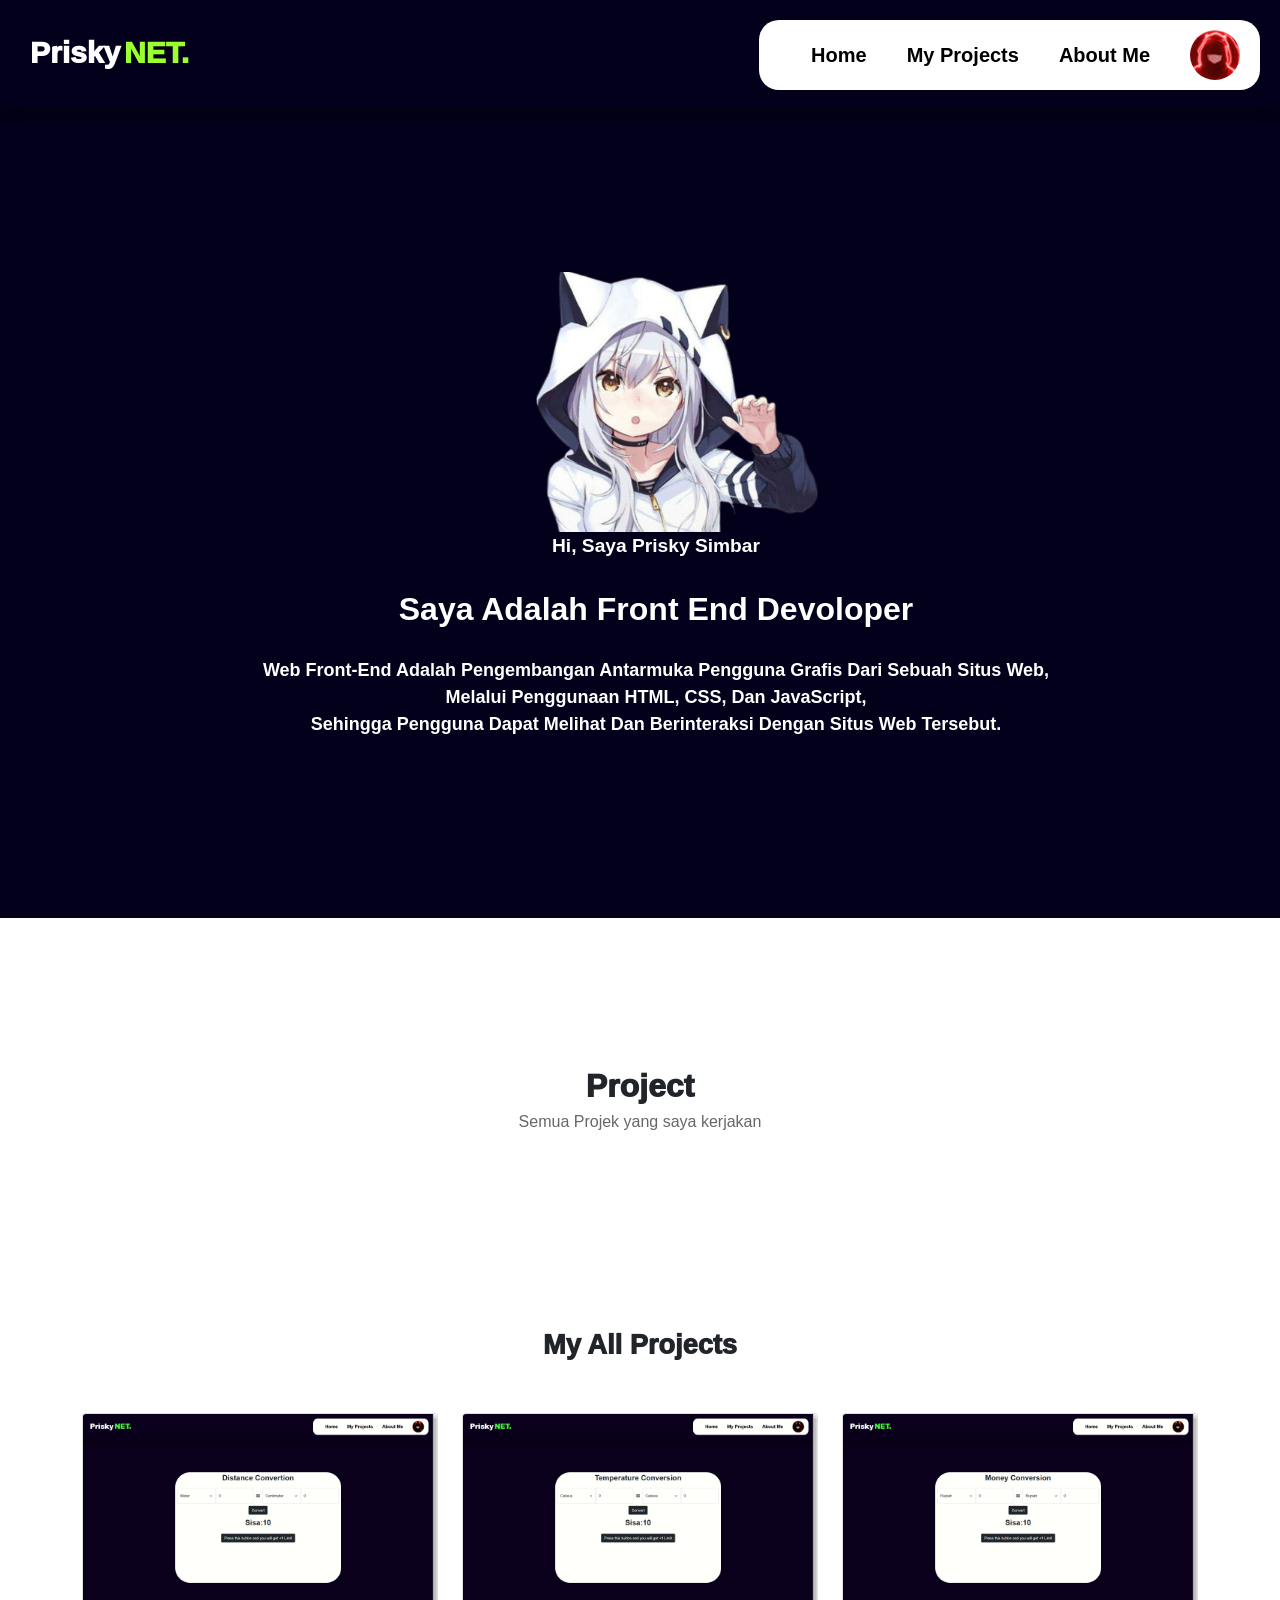
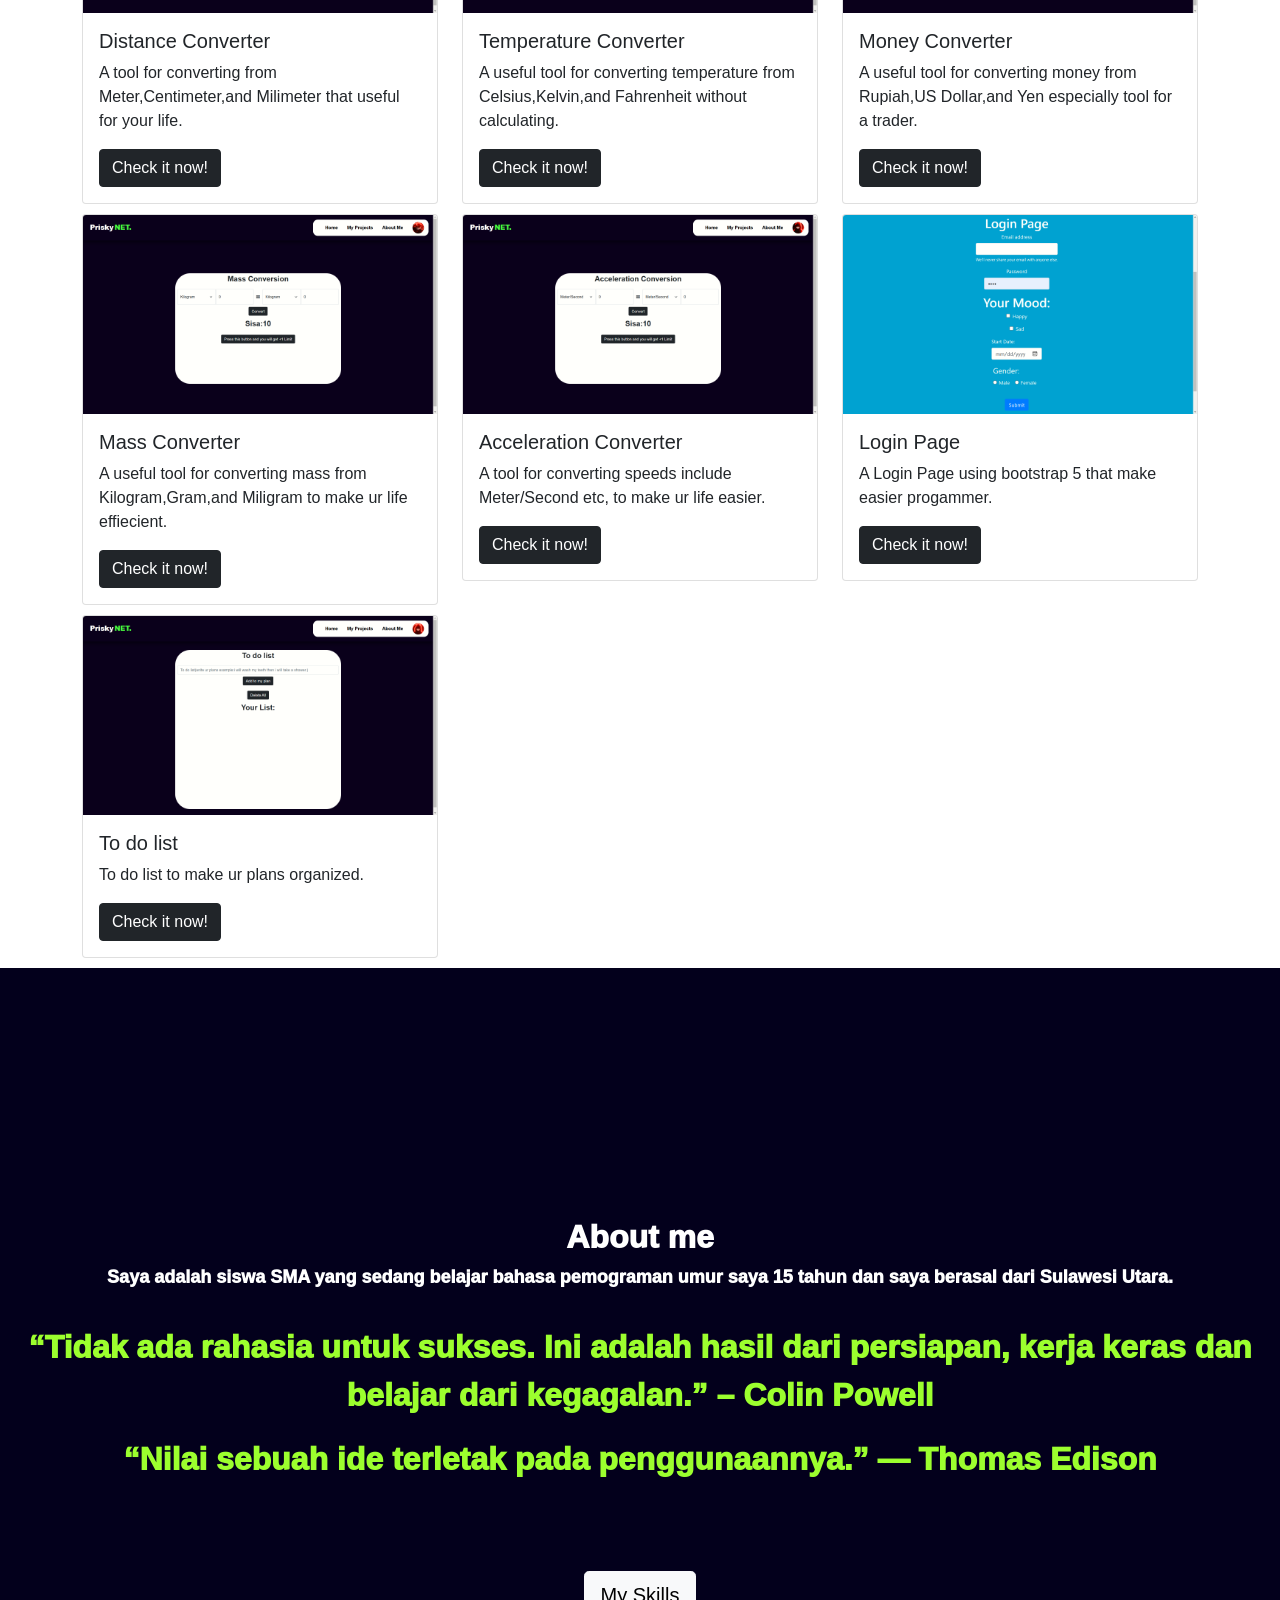
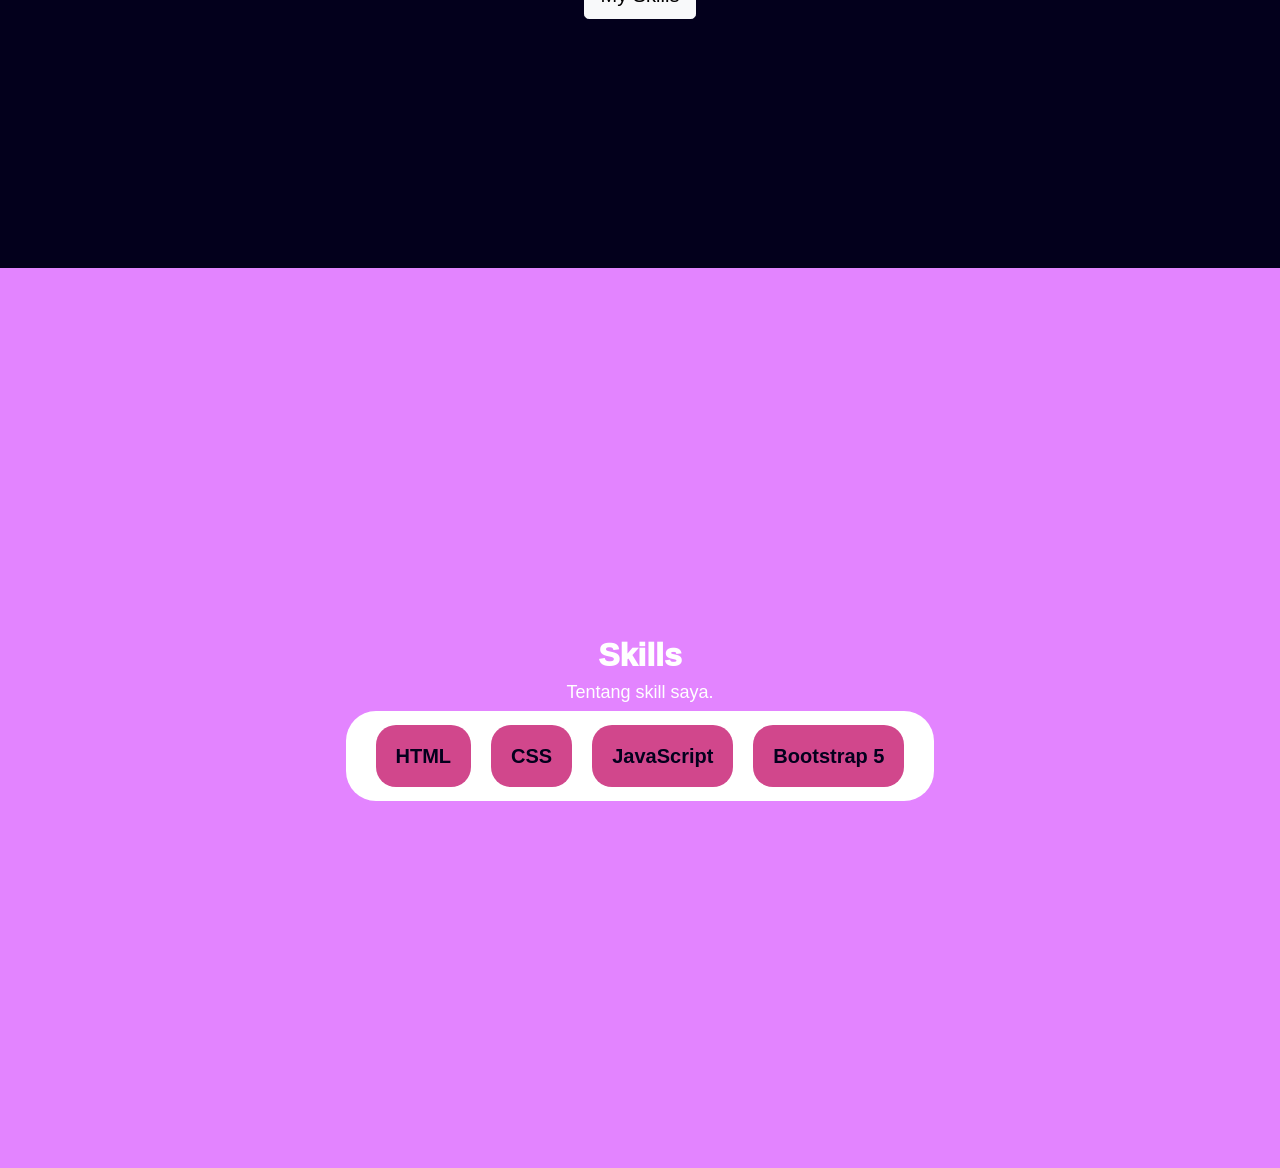
<file: index.html>
<!DOCTYPE html>
<html lang="en">

<head>
    <meta charset="UTF-8">
    <meta http-equiv="X-UA-Compatible" content="IE=edge">
    <meta name="viewport" content="width=device-width, initial-scale=1.0">
    <title>prisky.site</title>
    <link rel="stylesheet" href="design.css">
    <link rel="preconnect" href="https://fonts.googleapis.com">
    <link rel="preconnect" href="https://fonts.gstatic.com" crossorigin>
    <link rel="stylesheet" href="css/bootstrap.min.css">
    <script src="js/bootstrap.bundle.min.js"></script>
</head>

<body>
    <!-- NAVIGATION BAR -->
    <div class="fContainer">
        <nav class="wrapper">
            <div class="brand">
                <div class="firstname">Prisky</div>
                <div class="julukan">NET.</div>
            </div>
            <ul class="navigation">
                <li class="li-navbar"><a href="" class="active">Home</a></li>
                <li class="li-navbar"><a href="#project">My Projects</a></li>
                <li class="li-navbar"><a href="#aboutme">About me</a></li>
                <li><img src="discord-pfp-red.gif" alt=""></li>
            </ul>
        </nav>
    </div>
    <!-- NAVIGATION BAR SELESAI -->

    <!-- PERKENALAN -->
    <div class="perkenalan-container">
        <ul class="halo">
            <li class="anime"><img src="fuji.png" alt=""></li>
            <li class="listkata hai">Hi, Saya Prisky Simbar</li>
            <br>
            <li class="listkata front">Saya adalah Front End Devoloper</li>
            <br>
            <li class="listkata deskripsi">web front-end adalah pengembangan antarmuka pengguna grafis dari sebuah situs
                web, <br> melalui penggunaan HTML, CSS, dan JavaScript, <br>sehingga pengguna dapat melihat dan
                berinteraksi dengan situs web tersebut.</li>
        </ul>
    </div>
    <!-- PERKENALAN SELESAI -->

    <!-- PROJEK SAYA -->
    <div class="projek-container" id="project">
        <div class="project">Project</div>
        <div class="project-desc">Semua Projek yang saya kerjakan</div>
    </div>
    <!-- PROJEK TITLE SELESAI -->

    <div class="projek-containermy" id="project">
        <div class="projectmy">My All Projects</div>
    </div>

    <!-- LIST PROJECT -->
    <div class="container">
        <div class="row">
            <div class="col-md-4 " style="margin-bottom: 10px;">
                <div class="card" >
                    <img src="meter.png" class="card-img-top" alt="...">
                    <div class="card-body">
                    <h5 class="card-title">Distance Converter</h5>
                    <p class="card-text">A tool for converting from Meter,Centimeter,and Milimeter that useful for your life.
                        </p>
                    <a href="meter.html" class="btn btn-dark">Check it now!</a>
                    </div>
                </div>
            </div>
            <div class="col-md-4" style="margin-bottom: 10px;">
                <div class="card" >
                    <img src="temperature.png" class="card-img-top" alt="...">
                    <div class="card-body">
                    <h5 class="card-title">Temperature Converter</h5>
                    <p class="card-text">A useful tool for converting temperature from Celsius,Kelvin,and Fahrenheit without calculating.</p>
                    <a href="temperature.html" class="btn btn-dark">Check it now!</a>
                    </div>
                </div>
            </div>
            <div class="col-md-4" style="margin-bottom: 10px;">
                <div class="card">
                    <img src="money.png" class="card-img-top" alt="...">
                    <div class="card-body">
                    <h5 class="card-title">Money Converter</h5>
                    <p class="card-text">A useful tool for converting money from Rupiah,US Dollar,and Yen especially tool for a trader.</p>
                    <a href="money.html" class="btn btn-dark">Check it now!</a>
                    </div>
                </div>
            </div>
            <div class="col-md-4" style="margin-bottom: 10px;">
                <div class="card">
                    <img src="mass.png" class="card-img-top" alt="...">
                    <div class="card-body">
                    <h5 class="card-title">Mass Converter</h5>
                    <p class="card-text">A useful tool for converting mass from Kilogram,Gram,and Miligram to make ur life effiecient.</p>
                    <a href="mass.html" class="btn btn-dark">Check it now!</a>
                    </div>
                </div>
            </div>
            <div class="col-md-4" style="margin-bottom: 10px;">
                <div class="card">
                    <img src="acc.png" class="card-img-top" alt="...">
                    <div class="card-body">
                    <h5 class="card-title">Acceleration Converter</h5>
                    <p class="card-text">A tool for converting speeds include Meter/Second etc, to make ur life easier.</p>
                    <a href="acceleration.html" class="btn btn-dark">Check it now!</a>
                    </div>
                </div>
            </div>
            <div class="col-md-4" style="margin-bottom: 10px;">
                <div class="card">
                    <img src="login.png" class="card-img-top" alt="...">
                    <div class="card-body">
                    <h5 class="card-title">Login Page</h5>
                    <p class="card-text">A Login Page using bootstrap 5 that make easier progammer.</p>
                    <a href="login.html" class="btn btn-dark">Check it now!</a>
                    </div>
                </div>
            </div>
            <div class="col-md-4" style="margin-bottom: 10px;">
                <div class="card">
                    <img src="todo.png" class="card-img-top" alt="...">
                    <div class="card-body">
                    <h5 class="card-title">To do list</h5>
                    <p class="card-text">To do list to make ur plans organized.</p>
                    <a href="todo.html" class="btn btn-dark">Check it now!</a>
                    </div>
                </div>
            </div>
        </div>
    </div>

    <div class="aboutme" id="aboutme">
        <h1 class="me">About me</h1>
        <p class="mee" >Saya adalah siswa SMA yang sedang 
            belajar bahasa pemograman umur saya 15 tahun dan saya berasal dari Sulawesi Utara.</p>
        <p class="mee"></p>    
        <p class="meee">“Tidak ada rahasia untuk sukses. Ini adalah hasil dari persiapan, kerja keras dan belajar dari kegagalan.” – Colin Powell</p>
        <p class="meee">“Nilai sebuah ide terletak pada penggunaannya.” — Thomas Edison</p>
        <br>
        <br>
        <br>
        <a href="#cile" class="btn btn-light btn-lg">My Skills</a>
    </div>

    <div class="skill" id="cile">
        <div class="skills">Skills</div>
        <div class="skillss">Tentang skill saya.</div>
        <div class="list">
            <ul class="ul">
                <li class="pernama"><a href="#">HTML</a></li>
                <li class="pernama"><a href="#">CSS</a></li>
                <li class="pernama"><a href="#">JavaScript</a></li>
                <li class="pernama"><a href="#">Bootstrap 5</a></li>
            </ul>
        </div>
    </div>

</body>

</html>
</file>
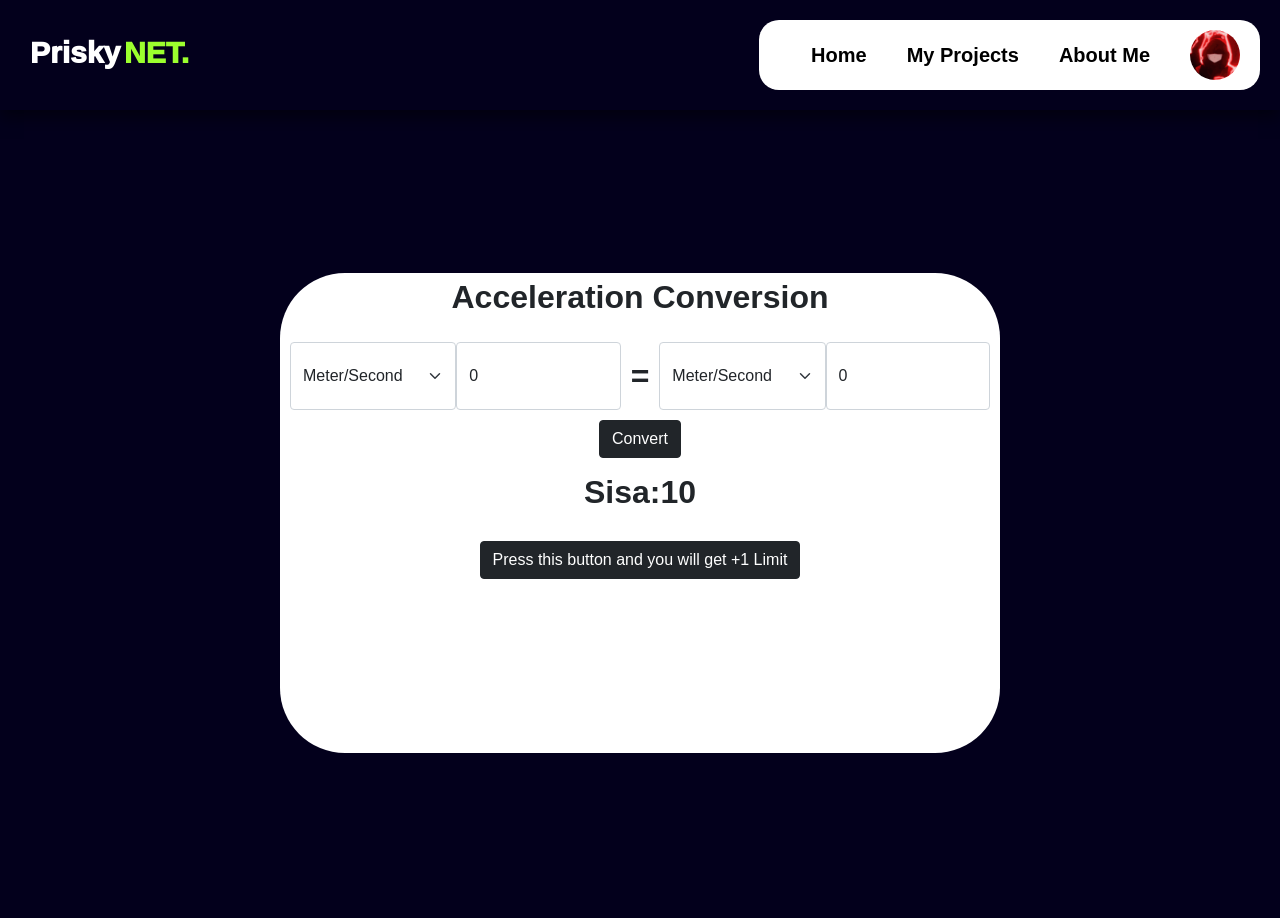
<file: acceleration.html>
<!DOCTYPE html>
<html lang="en">

<head>
    <meta charset="UTF-8">
    <meta http-equiv="X-UA-Compatible" content="IE=edge">
    <meta name="viewport" content="width=device-width, initial-scale=1.0">
    <title>prisky.site</title>
    <link rel="stylesheet" href="design.css">
    <link rel="stylesheet" href="css/bootstrap.min.css">
    <script src="js/bootstrap.bundle.min.js"></script>
    <script src="acceleration.js"></script>
</head>

<body>
    <!-- NAVIGATION BAR -->
    <div class="fContainer">
        <nav class="wrapper">
            <div class="brand">
                <div class="firstname">Prisky</div>
                <div class="julukan">NET.</div>
            </div>
            <ul class="navigation">
                <li class="li-navbar"><a href="Home.html" class="active">Home</a></li>
                <li class="li-navbar"><a href="">My Projects</a></li>
                <li class="li-navbar"><a href="">About me</a></li>
                <li><img src="discord-pfp-red.gif" alt=""></li>
            </ul>
        </nav>
    </div>
    <!-- end -->

    <!-- METER -->
    <div class="meter-container">
        <div class="meter-box">
            <p class="judul">Acceleration Conversion</p>
            <form action="">
                <div class="textbox">
                    <div class="baris col">
                        <select id="acc1" class="form-select w-25" aria-label="Default select example">
                            <option selected>Meter/Second</option>
                            <option value="Meter/Second">Meter/Second</option>
                            <option value="Kilometer/Hour">Kilometer/Hour</option>
                            <option value="Miles/Hour">Miles/Hour</option>
                        </select>
                        <input name="firstinput" class="form-control w-25" type="text" value="0" aria-label="default input example">
                        <p class="samadengan">=</p>
                        <select id="acc2" class="form-select w-25" aria-label="Default select example">
                            <option selected>Meter/Second</option>
                            <option value="Meter/Second">Meter/Second</option>
                            <option value="Kilometer/Hour">Kilometer/Hour</option>
                            <option value="Miles/Hour">Miles/Hour</option>
                        </select>
                        <input name="secondinput" class="form-control w-25" type="text" value="0" aria-label="default input example">

                    </div>
                    
                    <div id="button" class="buttondark"><button type="button" class="btn btn-dark"
                            onclick="acc(this.form)">Convert</button>
                    </div>
                    <div class="textcenter">
                        <p class="samadengan" id="sisa">Sisa:10</p>
                        <p id="warning" class="samadengan"></p>
                        <div id="button" class="buttondark"><button type="button" class="btn btn-dark"
                            onclick="add(this.form)">Press this button and you will get +1 Limit</button>
                    </div>

                </div>
            </form>
        </div>
    </div>
</body>

</html>
</file>
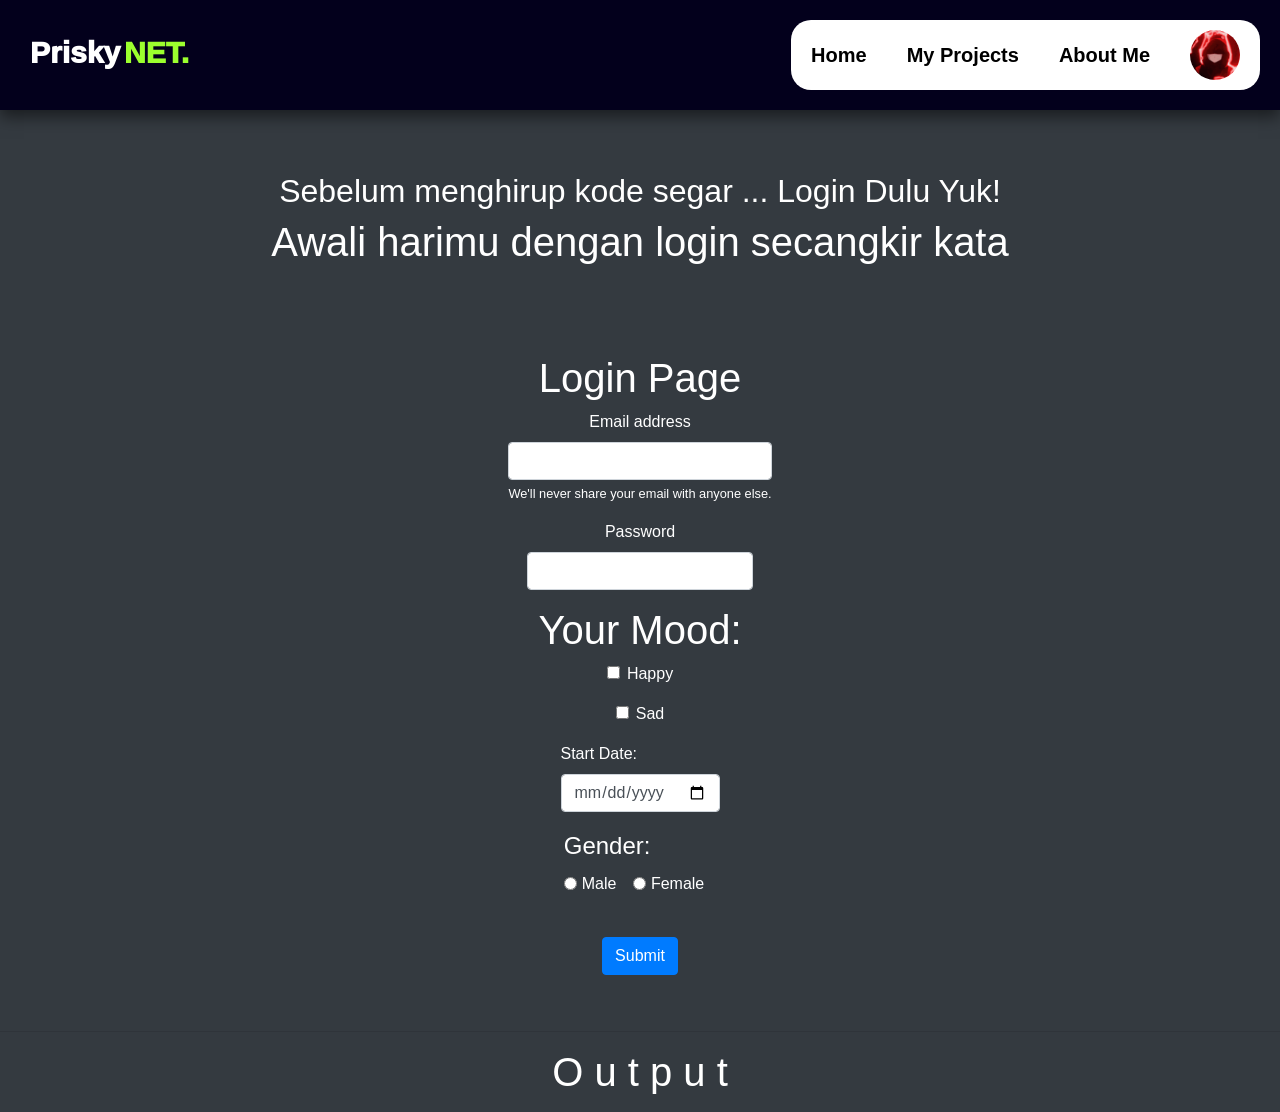
<file: login.html>
<!DOCTYPE html>
<html lang="en">
<head>
    <meta charset="UTF-8">
    <meta http-equiv="X-UA-Compatible" content="IE=edge">
    <meta name="viewport" content="width=device-width, initial-scale=1.0">
    <title>Login Page</title>
    <script src="login.js"></script>
    <link rel="stylesheet" href="https://maxcdn.bootstrapcdn.com/bootstrap/4.5.2/css/bootstrap.min.css">
    <link rel="stylesheet" href="design.css">
</head>
<body class="bg-dark bg-gradient">
    <div class="fContainer">
        <nav class="wrapper">
            <div class="brand">
                <div class="firstname">Prisky</div>
                <div class="julukan">NET.</div>
            </div>
            <ul class="navigation">
                <li class="li-navbar"><a href="Home.html" class="active">Home</a></li>
                <li class="li-navbar"><a href="#project">My Projects</a></li>
                <li class="li-navbar"><a href="#aboutme">About me</a></li>
                <li><img src="discord-pfp-red.gif" alt=""></li>
            </ul>
        </nav>
    </div>
    <div class="container py-5">
        <div class="bg-dark bg-gradient text-white py-3">
            <h2 class="text-center">Sebelum menghirup kode segar ... Login Dulu Yuk!</h2>
            <h1 class="text-center">Awali harimu dengan login secangkir kata</h1>
        </div>
    </div>  
    <form class="bg-dark bg-gradient text-white py-3">
        <h1 class="text-center">Login Page</h1>
        <div class="d-flex justify-content-center">
            <div class="form-group mb-3 text-center">
            <label for="exampleInputEmail1">Email address</label>
            <input type="text" class="form-control" id="exampleInputEmail1" aria-describedby="emailHelp" name="email">
            <small id="emailHelp" class="form-text">We'll never share your email with anyone else.</small>
            </div>
        </div>

        <div class="d-flex justify-content-center">
            <div class="form-group 1b-3 text-center">
            <label for="exampleInputPassword1">Password</label>
            <input type="password" class="form-control" id="exampleInputPassword1" name="pass">
            </div>
        </div>

        <h1 class="text-center">Your Mood:</h1>
        <div class="d-flex justify-content-center">
            <div class="form-group form-check">
            <input type="checkbox" class="form-check-input" id="happy" name="emote" value="happy">
            <label for="happy" class="form-check-label">Happy</label>
            </div>
        </div>

        <div class="d-flex justify-content-center">
            <div class="form-group form-check">
            <input type="checkbox" class="form-check-input" id="sad" name="emote" value="sad">
            <label for="sad" class="form-check-label">Sad</label>
            </div>
        </div>
        <div class="d-flex justify-content-center">
            <div class="form-group">
                <label for="start-date">Start Date:</label>
                <input type="date" class="form-control" id="start-date" name="tanggal">
            </div>
        </div>  

        <div class="d-flex justify-content-center">
            <div class="form-group">
                <legend>Gender:</legend>
                <div class="form-check form-check-inline">
                    <input class="form-check-input" type="radio" name="gender" id="male" value="male">
                    <label class="form-check-label" for="male">Male</label>
                </div>
                <div class="form-check form-check-inline">
                    <input class="form-check-input" type="radio" name="gender" id="female" value="female">
                    <label class="form-check-label" for="female">Female</label>
                </div>
            </div>  
        </div>
        <br>
        <div class="d-flex justify-content-center">
            <input type="button" name="submit" value="Submit" onclick="login(this.form)" class="btn btn-primary">
        </div>
    </form>

    <br>
    <hr>
    <h1 class="d-flex justify-content-center text-white">O u t p u t</h1>
    <div class="d-flex justify-content-center" >
        <div>
            <h1 id="result" class="text-white"></h1>
        </div>
    </div>
</body>
</html>
</file>
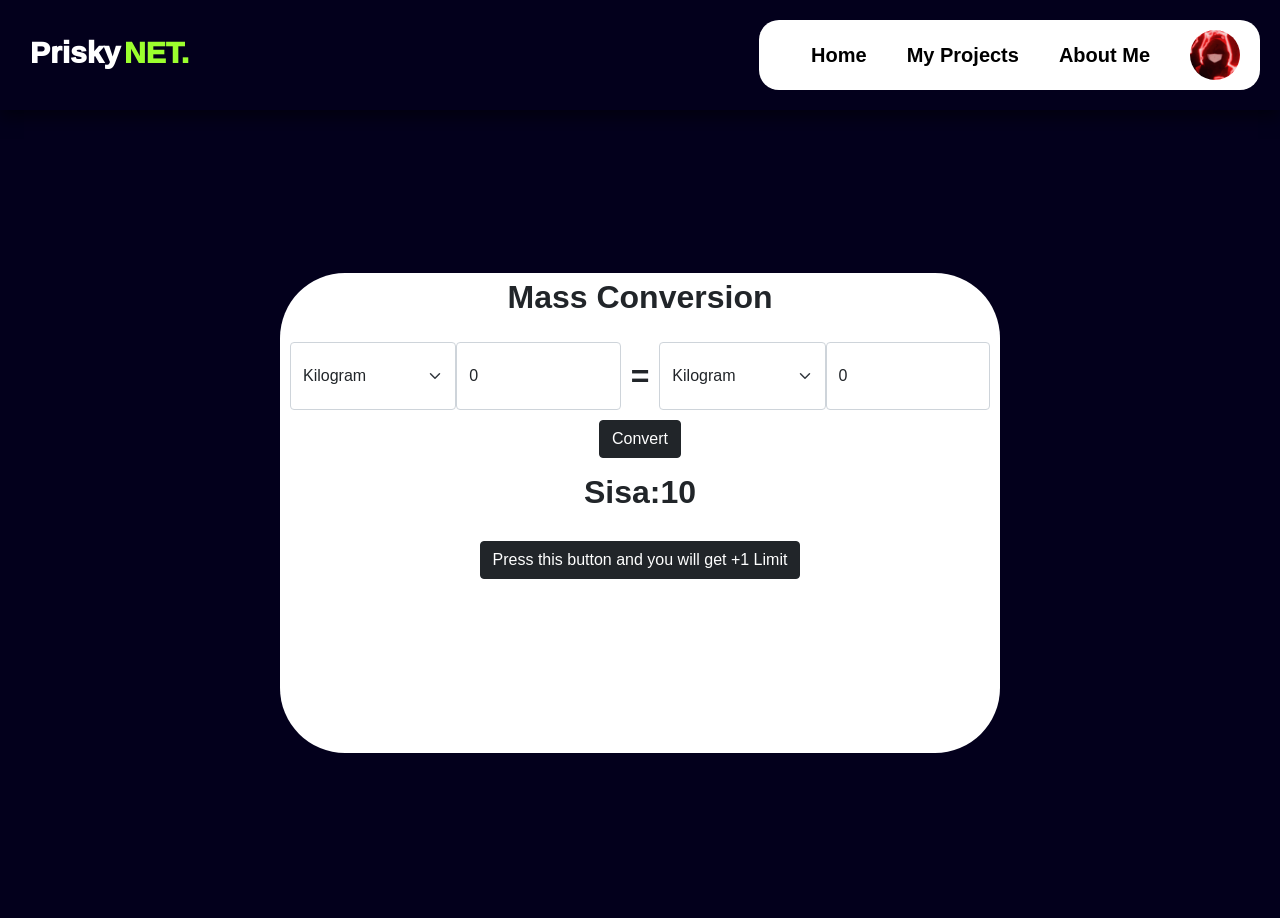
<file: mass.html>
<!DOCTYPE html>
<html lang="en">

<head>
    <meta charset="UTF-8">
    <meta http-equiv="X-UA-Compatible" content="IE=edge">
    <meta name="viewport" content="width=device-width, initial-scale=1.0">
    <title>prisky.site</title>
    <link rel="stylesheet" href="design.css">
    <link rel="stylesheet" href="css/bootstrap.min.css">
    <script src="js/bootstrap.bundle.min.js"></script>
    <script src="mass.js"></script>
</head>

<body>
    <!-- NAVIGATION BAR -->
    <div class="fContainer">
        <nav class="wrapper">
            <div class="brand">
                <div class="firstname">Prisky</div>
                <div class="julukan">NET.</div>
            </div>
            <ul class="navigation">
                <li class="li-navbar"><a href="Home.html" class="active">Home</a></li>
                <li class="li-navbar"><a href="">My Projects</a></li>
                <li class="li-navbar"><a href="">About me</a></li>
                <li><img src="discord-pfp-red.gif" alt=""></li>
            </ul>
        </nav>
    </div>
    <!-- end -->

    <!-- METER -->
    <div class="meter-container">
        <div class="meter-box">
            <p class="judul">Mass Conversion</p>
            <form action="">
                <div class="textbox">
                    <div class="baris col">
                        <select id="mass1" class="form-select w-25" aria-label="Default select example">
                            <option selected>Kilogram</option>
                            <option value="Kilogram">Kilogram</option>
                            <option value="Gram">Gram</option>
                            <option value="Miligram">Miligram</option>
                        </select>
                        <input name="firstinput" class="form-control w-25" type="text" value="0" aria-label="default input example">
                        <p class="samadengan">=</p>
                        <select id="mass2" class="form-select w-25" aria-label="Default select example">
                            <option selected>Kilogram</option>
                            <option value="Kilogram">Kilogram</option>
                            <option value="Gram">Gram</option>
                            <option value="Miligram">Miligram</option>
                        </select>
                        <input name="secondinput" class="form-control w-25" type="text" value="0" aria-label="default input example">

                    </div>
                    
                    <div id="button" class="buttondark"><button type="button" class="btn btn-dark"
                            onclick="mass(this.form)">Convert</button>
                    </div>
                    <div class="textcenter">
                        <p class="samadengan" id="sisa">Sisa:10</p>
                        <p id="warning" class="samadengan"></p>
                        <div id="button" class="buttondark"><button type="button" class="btn btn-dark"
                            onclick="add(this.form)">Press this button and you will get +1 Limit</button>
                    </div>

                </div>
            </form>
        </div>
    </div>
</body>

</html>
</file>
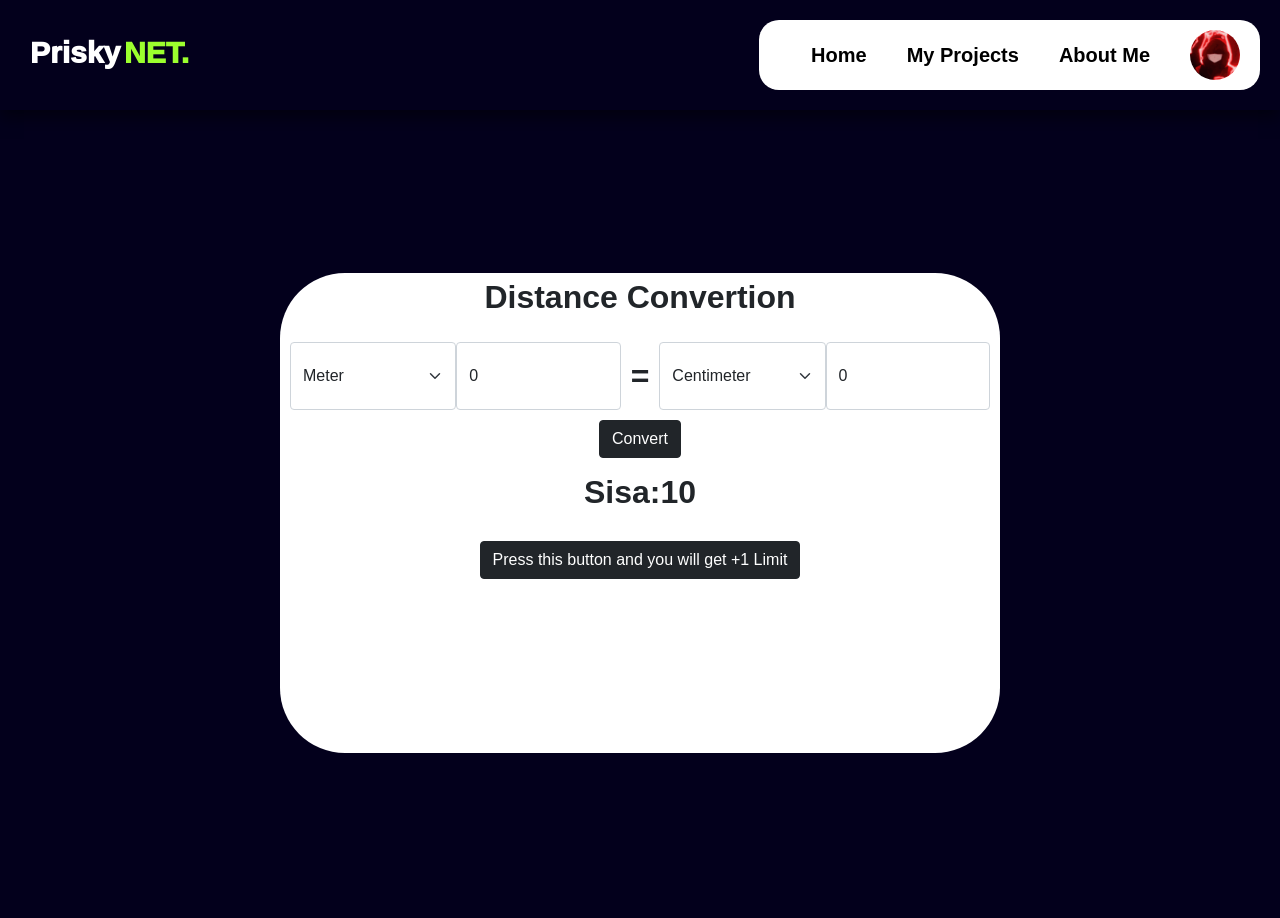
<file: meter.html>
<!DOCTYPE html>
<html lang="en">

<head>
    <meta charset="UTF-8">
    <meta http-equiv="X-UA-Compatible" content="IE=edge">
    <meta name="viewport" content="width=device-width, initial-scale=1.0">
    <title>prisky.site</title>
    <link rel="stylesheet" href="design.css">
    <link rel="stylesheet" href="css/bootstrap.min.css">
    <script src="js/bootstrap.bundle.min.js"></script>
    <script src="main.js"></script>
</head>

<body>
    <!-- NAVIGATION BAR -->
    <div class="fContainer">
        <nav class="wrapper">
            <div class="brand">
                <div class="firstname">Prisky</div>
                <div class="julukan">NET.</div>
            </div>
            <ul class="navigation">
                <li class="li-navbar"><a href="Home.html" class="active">Home</a></li>
                <li class="li-navbar"><a href="">My Projects</a></li>
                <li class="li-navbar"><a href="">About me</a></li>
                <li><img src="discord-pfp-red.gif" alt=""></li>
            </ul>
        </nav>
    </div>
    <!-- end -->

    <!-- METER -->
    <div class="meter-container">
        <div class="meter-box">
            <p class="judul">Distance Convertion</p>
            <form action="">
                <div class="textbox">
                    <div class="baris col">
                        <select id="meter1" class="form-select w-25" aria-label="Default select example">
                            <option selected>Meter</option>
                            <option value="Meter">Meter</option>
                            <option value="Centimeter">Centimeter</option>
                            <option value="Milimeter">Milimeter</option>
                        </select>
                        <input name="firstinput" class="form-control w-25" type="text" value="0" aria-label="default input example">
                        <p class="samadengan">=</p>
                        <select id="meter2" class="form-select w-25" aria-label="Default select example">
                            <option selected>Centimeter</option>
                            <option value="Meter">Meter</option>
                            <option value="Centimeter">Centimeter</option>
                            <option value="Milimeter">Milimeter</option>
                        </select>
                        <input name="secondinput" class="form-control w-25" type="text" value="0" aria-label="default input example">

                    </div>
                    
                    <div id="button" class="buttondark"><button type="button" class="btn btn-dark"
                            onclick="meter(this.form)">Convert</button>
                    </div>
                    <div class="textcenter">
                        <p class="samadengan" id="sisa">Sisa:10</p>
                        <p id="warning" class="samadengan"></p>
                        <div id="button" class="buttondark"><button type="button" class="btn btn-dark"
                            onclick="add(this.form)">Press this button and you will get +1 Limit</button>
                    </div>

                </div>
            </form>
        </div>
    </div>
</body>

</html>
</file>
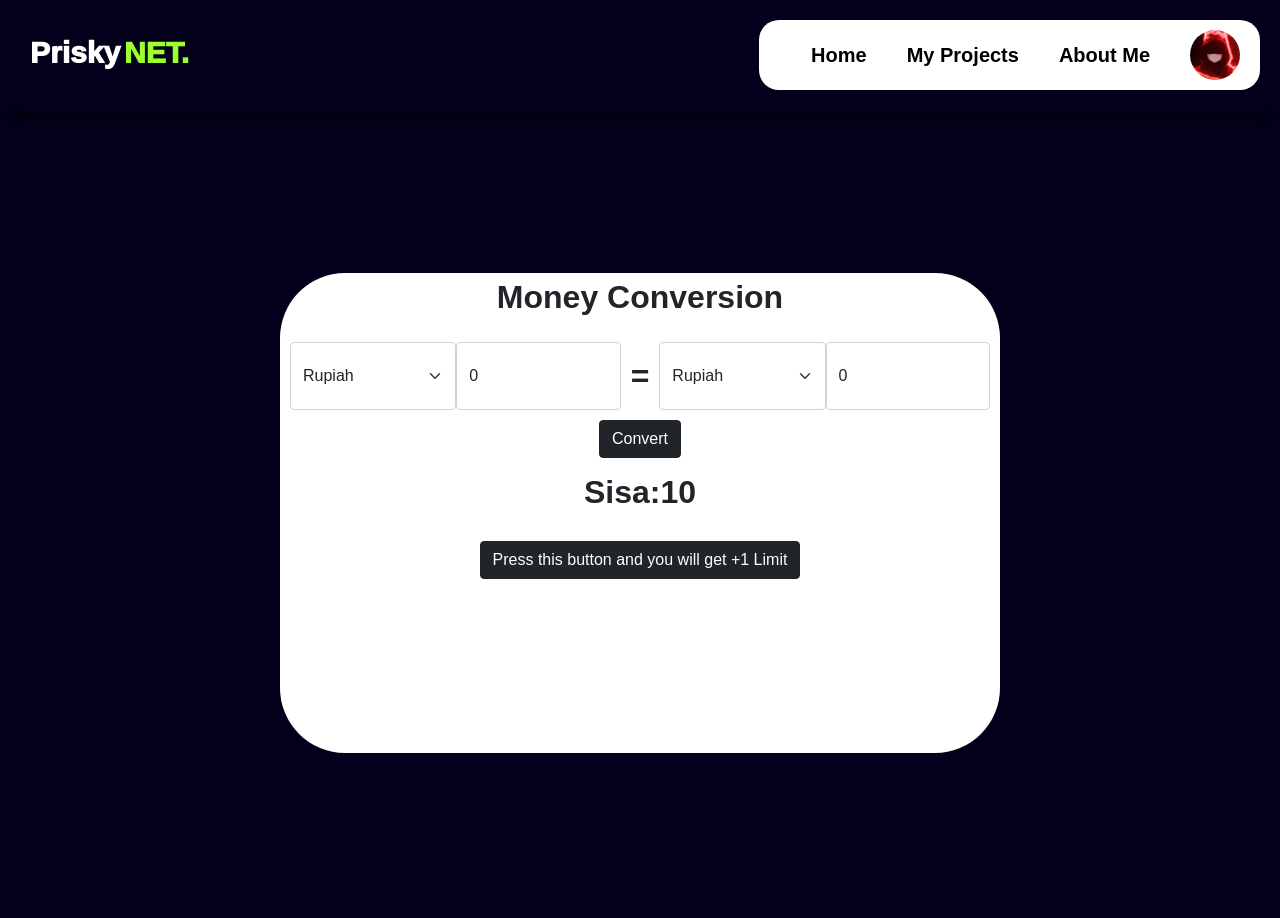
<file: money.html>
<!DOCTYPE html>
<html lang="en">

<head>
    <meta charset="UTF-8">
    <meta http-equiv="X-UA-Compatible" content="IE=edge">
    <meta name="viewport" content="width=device-width, initial-scale=1.0">
    <title>prisky.site</title>
    <link rel="stylesheet" href="design.css">
    <link rel="stylesheet" href="css/bootstrap.min.css">
    <script src="js/bootstrap.bundle.min.js"></script>
    <script src="money.js"></script>
</head>

<body>
    <!-- NAVIGATION BAR -->
    <div class="fContainer">
        <nav class="wrapper">
            <div class="brand">
                <div class="firstname">Prisky</div>
                <div class="julukan">NET.</div>
            </div>
            <ul class="navigation">
                <li class="li-navbar"><a href="Home.html" class="active">Home</a></li>
                <li class="li-navbar"><a href="">My Projects</a></li>
                <li class="li-navbar"><a href="">About me</a></li>
                <li><img src="discord-pfp-red.gif" alt=""></li>
            </ul>
        </nav>
    </div>
    <!-- end -->

    <!-- METER -->
    <div class="meter-container">
        <div class="meter-box">
            <p class="judul">Money Conversion</p>
            <form action="">
                <div class="textbox">
                    <div class="baris col">
                        <select id="money1" class="form-select w-25" aria-label="Default select example">
                            <option selected>Rupiah</option>
                            <option value="Rupiah">Rupiah</option>
                            <option value="US Dollar">US Dollar</option>
                            <option value="Yen">Yen</option>
                        </select>
                        <input name="firstinput" class="form-control w-25" type="text" value="0" aria-label="default input example">
                        <p class="samadengan">=</p>
                        <select id="money2" class="form-select w-25" aria-label="Default select example">
                            <option selected>Rupiah</option>
                            <option value="Rupiah">Rupiah</option>
                            <option value="US Dollar">US Dollar</option>
                            <option value="Yen">Yen</option>
                        </select>
                        <input name="secondinput" class="form-control w-25" type="text" value="0" aria-label="default input example">

                    </div>
                    
                    <div id="button" class="buttondark"><button type="button" class="btn btn-dark"
                            onclick="money(this.form)">Convert</button>
                    </div>
                    <div class="textcenter">
                        <p class="samadengan" id="sisa">Sisa:10</p>
                        <p id="warning" class="samadengan"></p>
                        <div id="button" class="buttondark"><button type="button" class="btn btn-dark"
                            onclick="add(this.form)">Press this button and you will get +1 Limit</button>
                    </div>

                </div>
            </form>
        </div>
    </div>
</body>

</html>
</file>
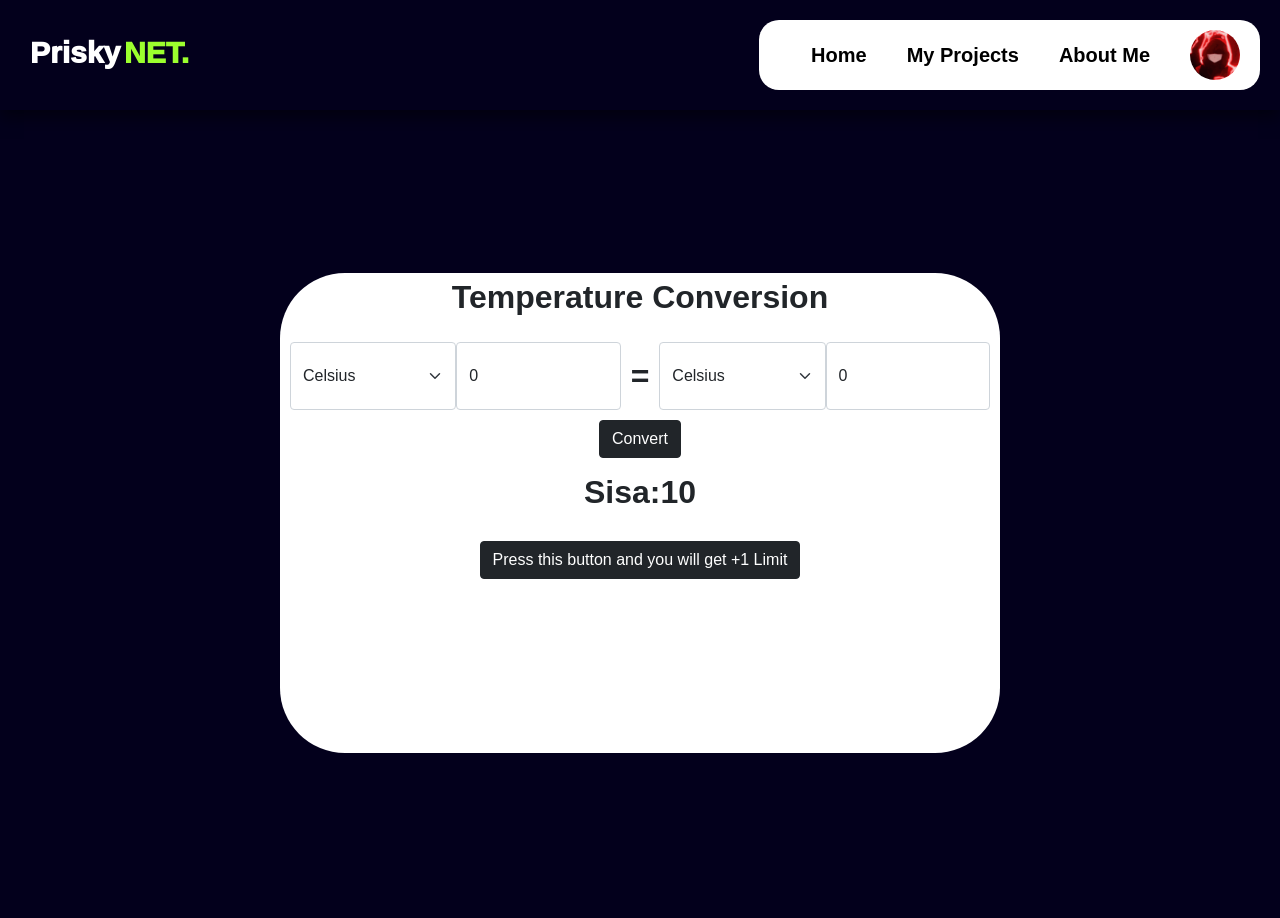
<file: temperature.html>
<!DOCTYPE html>
<html lang="en">

<head>
    <meta charset="UTF-8">
    <meta http-equiv="X-UA-Compatible" content="IE=edge">
    <meta name="viewport" content="width=device-width, initial-scale=1.0">
    <title>prisky.site</title>
    <link rel="stylesheet" href="design.css">
    <link rel="stylesheet" href="css/bootstrap.min.css">
    <script src="js/bootstrap.bundle.min.js"></script>
    <script src="temperature.js"></script>
</head>

<body>
    <!-- NAVIGATION BAR -->
    <div class="fContainer">
        <nav class="wrapper">
            <div class="brand">
                <div class="firstname">Prisky</div>
                <div class="julukan">NET.</div>
            </div>
            <ul class="navigation">
                <li class="li-navbar"><a href="Home.html" class="active">Home</a></li>
                <li class="li-navbar"><a href="">My Projects</a></li>
                <li class="li-navbar"><a href="">About me</a></li>
                <li><img src="discord-pfp-red.gif" alt=""></li>
            </ul>
        </nav>
    </div>
    <!-- end -->

    <!-- METER -->
    <div class="meter-container">
        <div class="meter-box">
            <p class="judul">Temperature Conversion</p>
            <form action="">
                <div class="textbox">
                    <div class="baris col">
                        <select id="temp1" class="form-select w-25" aria-label="Default select example">
                            <option selected>Celsius</option>
                            <option value="Celsius">Celsius</option>
                            <option value="Kelvin">Kelvin</option>
                            <option value="Fahrenheit">Fahrenheit</option>
                        </select>
                        <input name="firstinput" class="form-control w-25" type="text" value="0" aria-label="default input example">
                        <p class="samadengan">=</p>
                        <select id="temp2" class="form-select w-25" aria-label="Default select example">
                            <option selected>Celsius</option>
                            <option value="Celsius">Celsius</option>
                            <option value="Kelvin">Kelvin</option>
                            <option value="Fahrenheit">Fahrenheit</option>
                        </select>
                        <input name="secondinput" class="form-control w-25" type="text" value="0" aria-label="default input example">

                    </div>
                    
                    <div id="button" class="buttondark"><button type="button" class="btn btn-dark"
                            onclick="temp(this.form)">Convert</button>
                    </div>
                    <div class="textcenter">
                        <p class="samadengan" id="sisa">Sisa:10</p>
                        <p id="warning" class="samadengan"></p>
                        <div id="button" class="buttondark"><button type="button" class="btn btn-dark"
                            onclick="add(this.form)">Press this button and you will get +1 Limit</button>
                    </div>

                </div>
            </form>
        </div>
    </div>
</body>

</html>
</file>
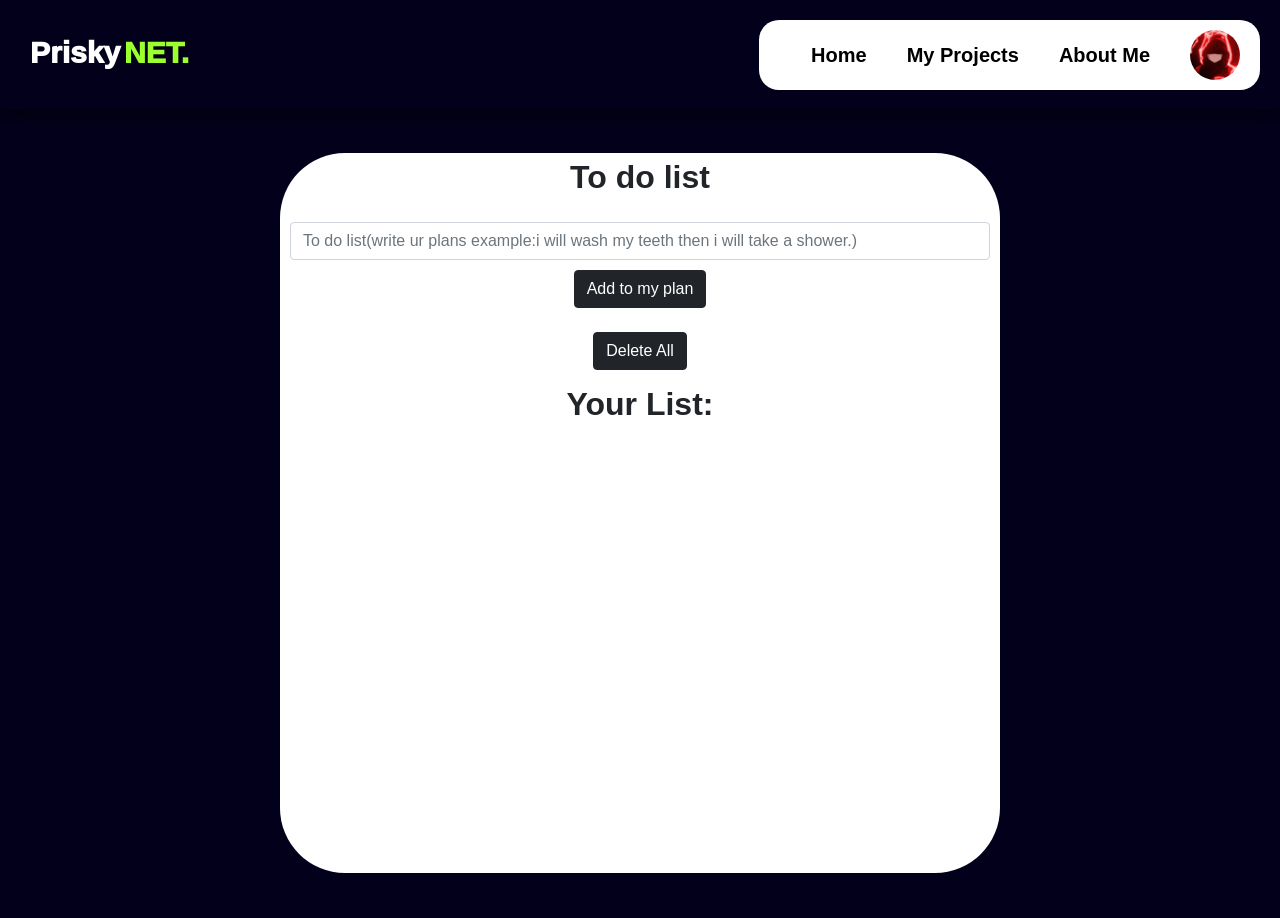
<file: todo.html>
<!DOCTYPE html>
<html lang="en">

<head>
    <meta charset="UTF-8">
    <meta http-equiv="X-UA-Compatible" content="IE=edge">
    <meta name="viewport" content="width=device-width, initial-scale=1.0">
    <title>prisky.site</title>
    <link rel="stylesheet" href="designs.css">
    <link rel="stylesheet" href="css/bootstrap.min.css">
    <script src="js/bootstrap.bundle.min.js"></script>
    <script src="todo.js"></script>
</head>

<body>
    <!-- NAVIGATION BAR -->
    <div class="fContainer">
        <nav class="wrapper">
            <div class="brand">
                <div class="firstname">Prisky</div>
                <div class="julukan">NET.</div>
            </div>
            <ul class="navigation">
                <li class="li-navbar"><a href="Home.html" class="active">Home</a></li>
                <li class="li-navbar"><a href="">My Projects</a></li>
                <li class="li-navbar"><a href="">About me</a></li>
                <li><img src="discord-pfp-red.gif" alt=""></li>
            </ul>
        </nav>
    </div>
    <!-- end -->
    <div class="meter-container">
        <div class="meter-box">
            <p class="judul">To do list</p>
            <form action="">
                <div class="textbox">
                    <div class="baris col">
                        <input id="first" name="firstinput" class="form-control w-100" type="text" placeholder="To do list(write ur plans example:i will wash my teeth then i will take a shower.)" aria-label="default input example">
                    </div>
                    
                    <div id="button" class="buttondark"><button type="button" class="btn btn-dark" name="firstinput"
                            onclick="acc(this.form)">Add to my plan</button>
                    </div>
                    <br>
                    <div id="button" class="buttondark"><button type="button" class="btn btn-dark" name="firstinput"
                            onclick="deletex(this.form)">Delete All</button>
                    </div>
                    <div class="textcenter list-group ">
                        <p class="samadengan" id="sisa">Your List:</p>
                        <ul id="list" class="textcenters"></ul>
                    </div>

                </div>
            </form>
        </div>
    </div>
</file>
<file: design.css>
*, html, body {
    margin: 0;
    padding: 0;
    font-family: 'Poppins', sans-serif;
}

.fContainer {
    display: flex;
    justify-content: center;

    width: 100%;
    height: 12vh;
    background-color: rgb(255, 255, 255);
}

.wrapper {
    display: flex;
    justify-content: space-between;
    font-size: 20px;
    padding: 15px;
    width: 100%;
    height: 110px;
    background-color: #03001C;
    box-shadow: 0 7px 15px 0 rgba(0, 0, 0, 0.5);
}

.brand {
    display: flex;
    flex-direction: row;
    font-size: 1.5em;
    padding: 15px;
}

.firstname {
    color: white;
    font-weight: 1000;
}

.julukan {
    color: #9CFF2E;
    padding-left: 4px;
    font-weight: 1000;
}

.navigation {
    display: flex;
    justify-content: center;
    align-items: center;
    font-weight: 600;
}


.navigation>li {
    list-style-type: none;
    padding: 20px;
}

.navigation>li>a {
    color: rgb(0, 0, 0);
    font-size: 20px;
    text-decoration: none;
    text-transform: capitalize;
}

.navigation {
    background-color: rgb(255, 255, 255);
    transition: .5s ease-in-out;
    transition-delay: .3s;
    border-radius: 20px;
    margin: 5px;
}

.navigation>li>a:hover {
    background-color: black;
    color: #9CFF2E;
    transition: all .3s ease-in-out;
    border-radius: 20px;
    padding: 20px;
}

.navigation>li>img {
    width: 50px;
    height: 50px;
    border-radius: 50px;
}

.navigation>li>img:hover {
    width: 65px;
    height: 65px;
    border-radius: 65px;
    transition: all .3s ease-in-out;
}

.perkenalan-container {
    display: flex;
    justify-content: center;
    align-items: center;
    width: 100%;
    height: 90vh;
    background-color: #03001C;
}

.halo {
    text-align: center;
    display: flex;
    justify-content: center;
    align-items: center;
    flex-direction: column;
    text-decoration: none;
    color: white;
}

.hai {
    font-family: 'Poppins', sans-serif;
    font-weight: bold;
    font-size: larger;
}

.front {
    font-size: xx-large;
    font-weight: bold;
}

.deskripsi {
    font-size: large;
    font-weight: bold;
}

.listkata {
    text-decoration: none;
    text-transform: capitalize;
    list-style-type: none;
}

.anime {
    list-style-type: none;
}

.anime img {
    align-items: center;
    height: 260px;
    width: 500px;
}

.projek-container {
    display: flex;
    justify-content: center;
    align-items: center;
    flex-direction: column;
    width: 100%;
    height: 40vh;
    background-color: #ffffff;
}

.project {
    font-family: 'Poppins', sans-serif;
    font-weight: 1000;
    font-size: 2em;
}

.projek-containermy {
    display: flex;
    justify-content: center;
    align-items: center;
    flex-direction: column;
    width: 100%;
    height: 15vh;
    background-color: #ffffff;
}

.projectmy {
    font-family: 'Poppins', sans-serif;
    font-weight: 1000;
    font-size: 1.7em;
}

.project-desc {
    font-size: medium;
    font-weight: 500;
    color: rgb(101, 103, 105);
}

.meter-container {
    display: flex;
    justify-content: center;
    align-items: center;
    width: 100%;
    height: 90vh;
    background-color: #03001C;
}

.meter-box {
    background: #ffffff;
    width: 720px;
    height: 480px;
    border-radius: 65px;
}

.judul {
    font-weight: bold;
    font-family: 'Poppins', sans-serif;
    font-size: xx-large;
    display: flex;
    justify-content: center;
    align-items: center;
}

.textbox {
    width: 100%;
    flex-direction: row;
}

.buttondark {
    display: flex;
    justify-content: center;
    align-items: center;
}

.select1 {
    flex-direction: row;
}

.input {
    flex-direction: row;
}

.baris {
    display: flex;
    padding: 5px;
    margin: 5px;
}

.samadengan {
    font-family: 'Poppins', sans-serif;
    font-weight: bold;
    font-size: xx-large;
    padding: 5px;
    margin: 5px;
    align-items: center;
    justify-content: center;
    display: flex;
    text-align: center;
}

.aboutme {
    flex-direction: column;
    text-align: center;
    align-items: center;
    justify-content: center;
    display: flex;
    background-color: #03001C;
    height: 100vh;
    width: 100%;
}

.me {
    color: #ffffff;
    font-weight: 1000;
    font-family: 'Poppins', sans-serif;
    font-size: xx-large;
}

.mee {
    text-align: center;
    align-items: center;
    justify-content: center;
    display: flex;
    color: #ffffff;
    font-weight: 1000;
    font-family: 'Poppins', sans-serif;
    font-size: large;
}

.meee {
    font-weight: 1000;
    font-family: 'Poppins', sans-serif;
    font-size: xx-large;
    color: #9CFF2E;
}

.skill {
    flex-direction: column;
    text-align: center;
    align-items: center;
    justify-content: center;
    display: flex;
    background-color: #E384FF;
    height: 100vh;
    width: 100%;
}

.skills {
    color:#ffffff;
    font-size: xx-large;
    font-family: 'Poppins', sans-serif;
    font-weight: 1000;
}

.skillss {
    color:#ffffff;
    font-size: large;
    font-family: 'Poppins', sans-serif;
    font-weight: 500;
}

.ul {
    display: flex;
    justify-content: center;
    align-items: center;
    font-weight: 600;
    padding: 20px;
}

.ul>li {
    list-style-type: none;
}

.ul>li>a {
    color: rgb(0, 0, 0);
    font-size: 20px;
    text-decoration: none;
    text-transform: capitalize;
}

.ul {
    background-color: rgb(255, 255, 255);
    transition: .5s ease-in-out;
    transition-delay: .3s;
    border-radius: 30px;
    margin: 5px;
}

.ul>li>a {
    background-color: #D1478C;
    color: #03001C;
    transition: all .3s ease-in-out;
    border-radius: 20px;
    padding: 20px;
}

.pernama {
    padding: 10px;
    border-radius: 40px;
}

.textcenters {
    display: flex;
    flex-direction: column;
    align-items: center;
    justify-content: center;
}
</file>
<file: designs.css>
*, html, body {
    margin: 0;
    padding: 0;
    font-family: 'Poppins', sans-serif;
}

.fContainer {
    display: flex;
    justify-content: center;
    width: 100%;
    height: 12vh;
    background-color: rgb(255, 255, 255);
}

.wrapper {
    display: flex;
    justify-content: space-between;
    font-size: 20px;
    padding: 15px;
    width: 100%;
    height: 110px;
    background-color: #03001C;
    box-shadow: 0 7px 15px 0 rgba(0, 0, 0, 0.5);
}

.brand {
    display: flex;
    flex-direction: row;
    font-size: 1.5em;
    padding: 15px;
}

.firstname {
    color: white;
    font-weight: 1000;
}

.julukan {
    color: #9CFF2E;
    padding-left: 4px;
    font-weight: 1000;
}

.navigation {
    display: flex;
    justify-content: center;
    align-items: center;
    font-weight: 600;
}


.navigation>li {
    list-style-type: none;
    padding: 20px;
}

.navigation>li>a {
    color: rgb(0, 0, 0);
    font-size: 20px;
    text-decoration: none;
    text-transform: capitalize;
}

.navigation {
    background-color: rgb(255, 255, 255);
    transition: .5s ease-in-out;
    transition-delay: .3s;
    border-radius: 20px;
    margin: 5px;
}

.navigation>li>a:hover {
    background-color: black;
    color: #9CFF2E;
    transition: all .3s ease-in-out;
    border-radius: 20px;
    padding: 20px;
}

.navigation>li>img {
    width: 50px;
    height: 50px;
    border-radius: 50px;
}

.navigation>li>img:hover {
    width: 65px;
    height: 65px;
    border-radius: 65px;
    transition: all .3s ease-in-out;
}

.perkenalan-container {
    display: flex;
    justify-content: center;
    align-items: center;
    width: 100%;
    height: 90vh;
    background-color: #03001C;
}

.halo {
    text-align: center;
    display: flex;
    justify-content: center;
    align-items: center;
    flex-direction: column;
    text-decoration: none;
    color: white;
    margin-top: 5px;
}

.hai {
    font-family: 'Poppins', sans-serif;
    font-weight: bold;
    font-size: larger;
    margin-top: 5px;
}

.front {
    font-size: xx-large;
    font-weight: bold;
}

.deskripsi {
    font-size: large;
    font-weight: bold;
}

.listkata {
    text-decoration: none;
    text-transform: capitalize;
    list-style-type: none;
    margin-top: 5px;
}

.anime {
    list-style-type: none;
}

.anime img {
    align-items: center;
    height: 260px;
    width: 500px;
}

.projek-container {
    display: flex;
    justify-content: center;
    align-items: center;
    flex-direction: column;
    width: 100%;
    height: 40vh;
    background-color: #ffffff;
}

.project {
    font-family: 'Poppins', sans-serif;
    font-weight: 1000;
    font-size: 2em;
}

.projek-containermy {
    display: flex;
    justify-content: center;
    align-items: center;
    flex-direction: column;
    width: 100%;
    height: 15vh;
    background-color: #ffffff;
}

.projectmy {
    font-family: 'Poppins', sans-serif;
    font-weight: 1000;
    font-size: 1.7em;
}

.project-desc {
    font-size: medium;
    font-weight: 500;
    color: rgb(101, 103, 105);
}

.meter-container {
    display: flex;
    justify-content: center;
    align-items: center;
    width: 100%;
    height: 90vh;
    background-color: #03001C;
    border: red;
}

.meter-box {
    border: red;
    background: #ffffff;
    width: 720px;
    height: 80vh;
    border-radius: 65px;
}

.judul {
    font-weight: bold;
    font-family: 'Poppins', sans-serif;
    font-size: xx-large;
    display: flex;
    justify-content: center;
    align-items: center;
}

.textbox {
    width: 100%;
    flex-direction: row;
}

.buttondark {
    display: flex;
    justify-content: center;
    align-items: center;
}

.select1 {
    flex-direction: row;
}

.input {
    flex-direction: row;
}

.baris {
    display: flex;
    padding: 5px;
    margin: 5px;
}

.samadengan {
    font-family: 'Poppins', sans-serif;
    font-weight: bold;
    font-size: xx-large;
    padding: 5px;
    margin: 5px;
    align-items: center;
    justify-content: center;
    display: flex;
    text-align: center;
}

.aboutme {
    flex-direction: column;
    text-align: center;
    align-items: center;
    justify-content: center;
    display: flex;
    background-color: #03001C;
    height: 100vh;
    width: 100%;
}

.me {
    color: #ffffff;
    font-weight: 1000;
    font-family: 'Poppins', sans-serif;
    font-size: xx-large;
}

.mee {
    text-align: center;
    align-items: center;
    justify-content: center;
    display: flex;
    color: #ffffff;
    font-weight: 1000;
    font-family: 'Poppins', sans-serif;
    font-size: large;
}

.meee {
    font-weight: 1000;
    font-family: 'Poppins', sans-serif;
    font-size: xx-large;
    color: #9CFF2E;
}

.skill {
    flex-direction: column;
    text-align: center;
    align-items: center;
    justify-content: center;
    display: flex;
    background-color: #E384FF;
    height: 100vh;
    width: 100%;
}

.skills {
    color:#ffffff;
    font-size: xx-large;
    font-family: 'Poppins', sans-serif;
    font-weight: 1000;
}

.skillss {
    color:#ffffff;
    font-size: large;
    font-family: 'Poppins', sans-serif;
    font-weight: 500;
}

.ul {
    display: flex;
    justify-content: center;
    align-items: center;
    font-weight: 600;
    padding: 20px;
}

.ul>li {
    list-style-type: none;
}

.ul>li>a {
    color: rgb(0, 0, 0);
    font-size: 20px;
    text-decoration: none;
    text-transform: capitalize;
}

.ul {
    background-color: rgb(255, 255, 255);
    transition: .5s ease-in-out;
    transition-delay: .3s;
    border-radius: 30px;
    margin: 5px;
}

.ul>li>a {
    background-color: #D1478C;
    color: #03001C;
    transition: all .3s ease-in-out;
    border-radius: 20px;
    padding: 20px;
}

.pernama {
    padding: 10px;
    border-radius: 40px;
}

.textcenters {
    display: flex;
    flex-direction: column;
    align-items: center;
    justify-content: center;
    font-family: 'Poppins', sans-serif;
    font-size: larger;
    font-weight: 700;
}
</file>
